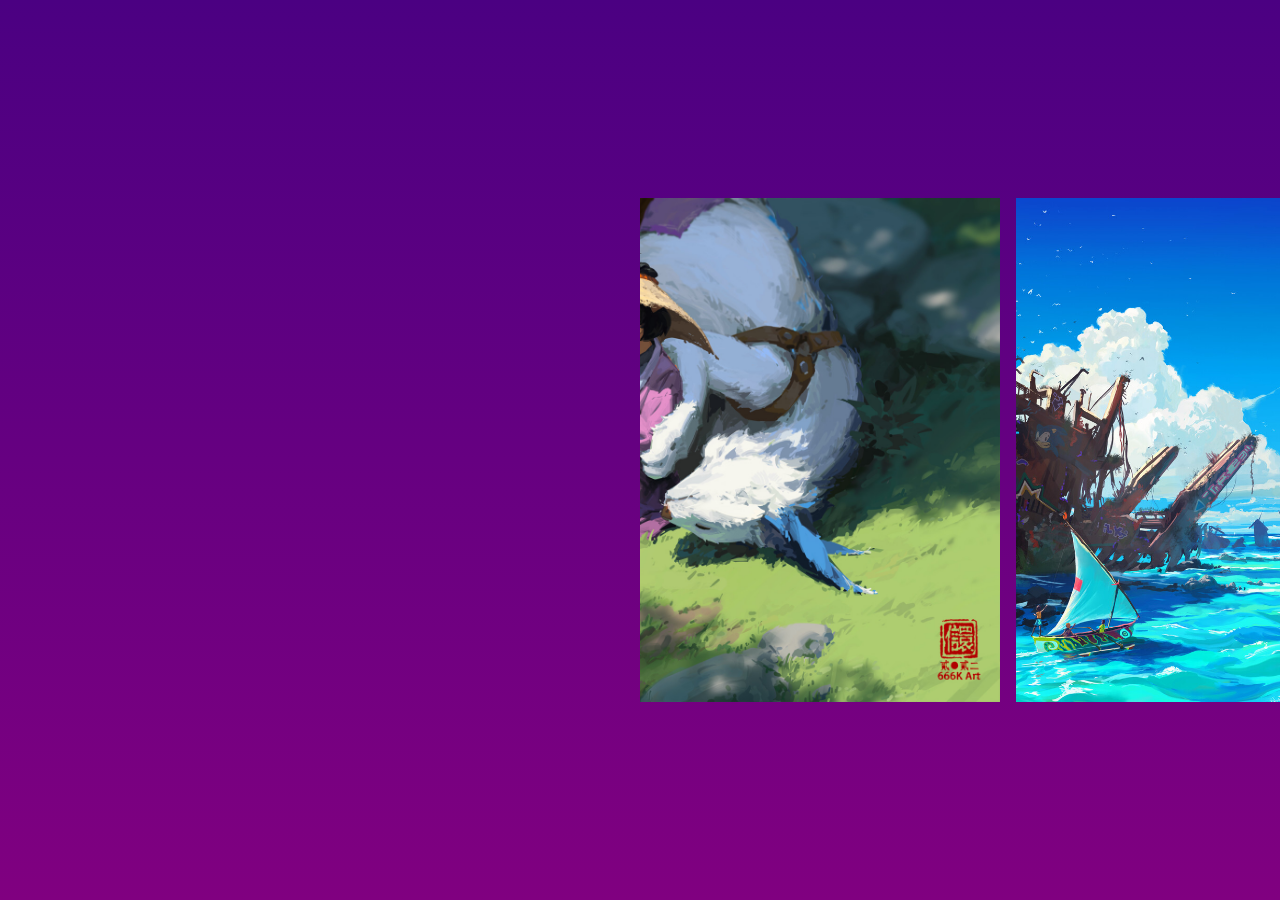
<file: index.html>
<!DOCTYPE html>
<html lang="en">
<head>
    <meta charset="UTF-8">
    <meta name="viewport" content="width=device-width, initial-scale=1.0">
    <title>more like camille</title>
    <link rel="stylesheet" href="./style.css">
</head>
<body>
   <div class="image-track" data-mouse-down-at="0" data-prev-percentage="0" draggable="false">
    <img class="image" src="./images/Kan-Liu-digital-art-artwork-illustration-fantasy-art-sleeping-2193595-wallhere.com.jpg" alt="" draggable="false">
    <img class="image" src="./images/Victor-Sales-digital-art-fantasy-art-ArtStation-coral-ruins-2236508-wallhere.com.jpg" alt="" draggable="false">
    <img class="image" src="./images/artwork-digital-art-nature-clouds-path-2230284-wallhere.com.jpg" alt="" draggable="false">
    <img class="image" src="./images/1297663.jpg" alt="" draggable="false">
    <img class="image" src="./images/Kan-Liu-digital-art-artwork-illustration-fantasy-art-sleeping-2193595-wallhere.com.jpg" alt="" draggable="false">
    <img class="image" src="./images/Victor-Sales-digital-art-fantasy-art-ArtStation-coral-ruins-2236508-wallhere.com.jpg" alt="" draggable="false">
    <img class="image" src="./images/Kan-Liu-digital-art-artwork-illustration-fantasy-art-sleeping-2193595-wallhere.com.jpg" alt="" draggable="false">
    <!-- <img src="./images/Victor-Sales-digital-art-fantasy-art-ArtStation-coral-ruins-2236508-wallhere.com.jpg" alt="" draggable="false"> -->
   </div> 

   <script src="./app.js"></script>
</body>
</html>
</file>
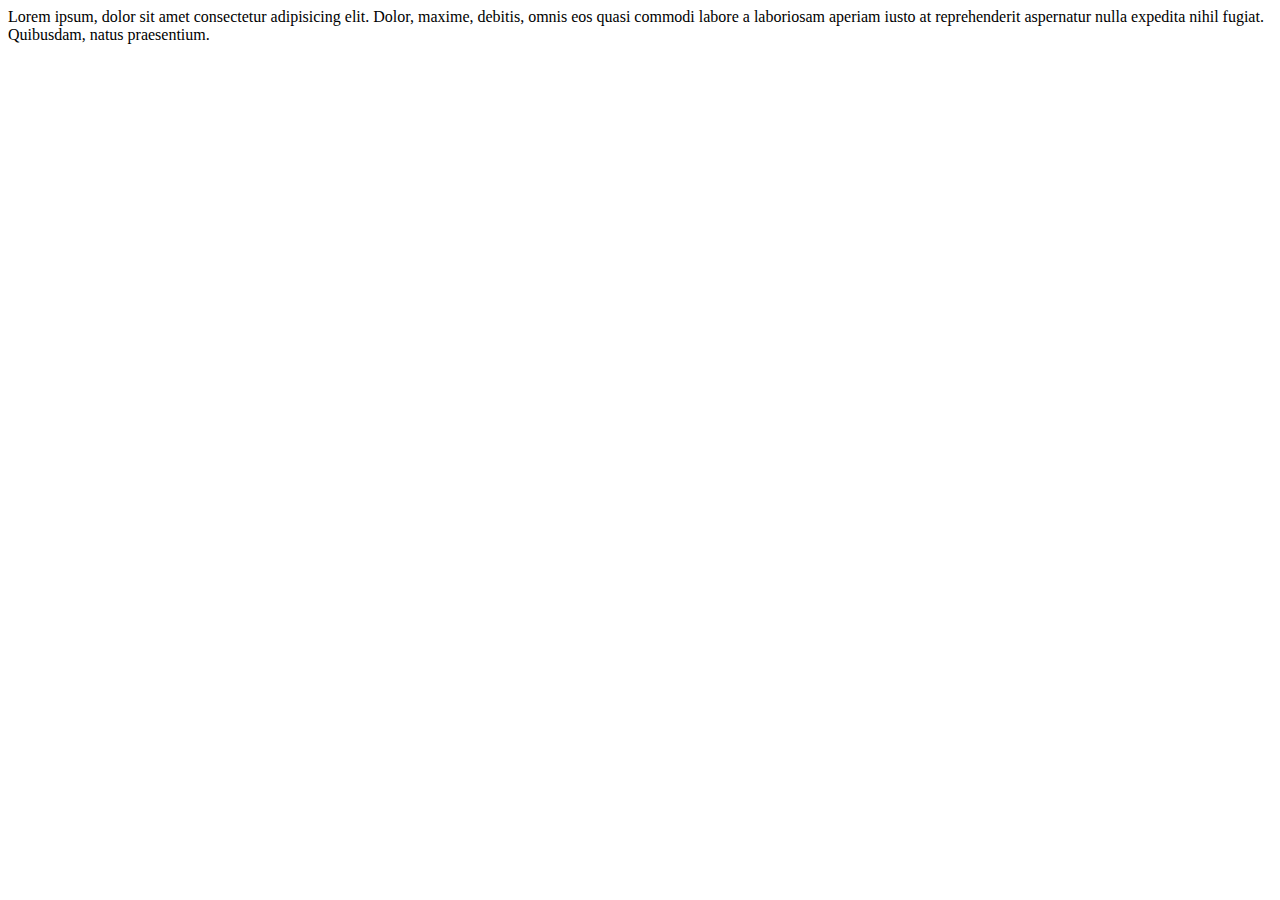
<file: about.html>
<!DOCTYPE html>
<html lang="en">
<head>
    <meta charset="UTF-8">
    <meta name="viewport" content="width=device-width, initial-scale=1.0">
    <title>About</title>
</head>
<body>
    Lorem ipsum, dolor sit amet consectetur adipisicing elit. Dolor, maxime, debitis, omnis eos quasi commodi labore a laboriosam aperiam iusto at reprehenderit aspernatur nulla expedita nihil fugiat. Quibusdam, natus praesentium.
</body>
</html>
</file>
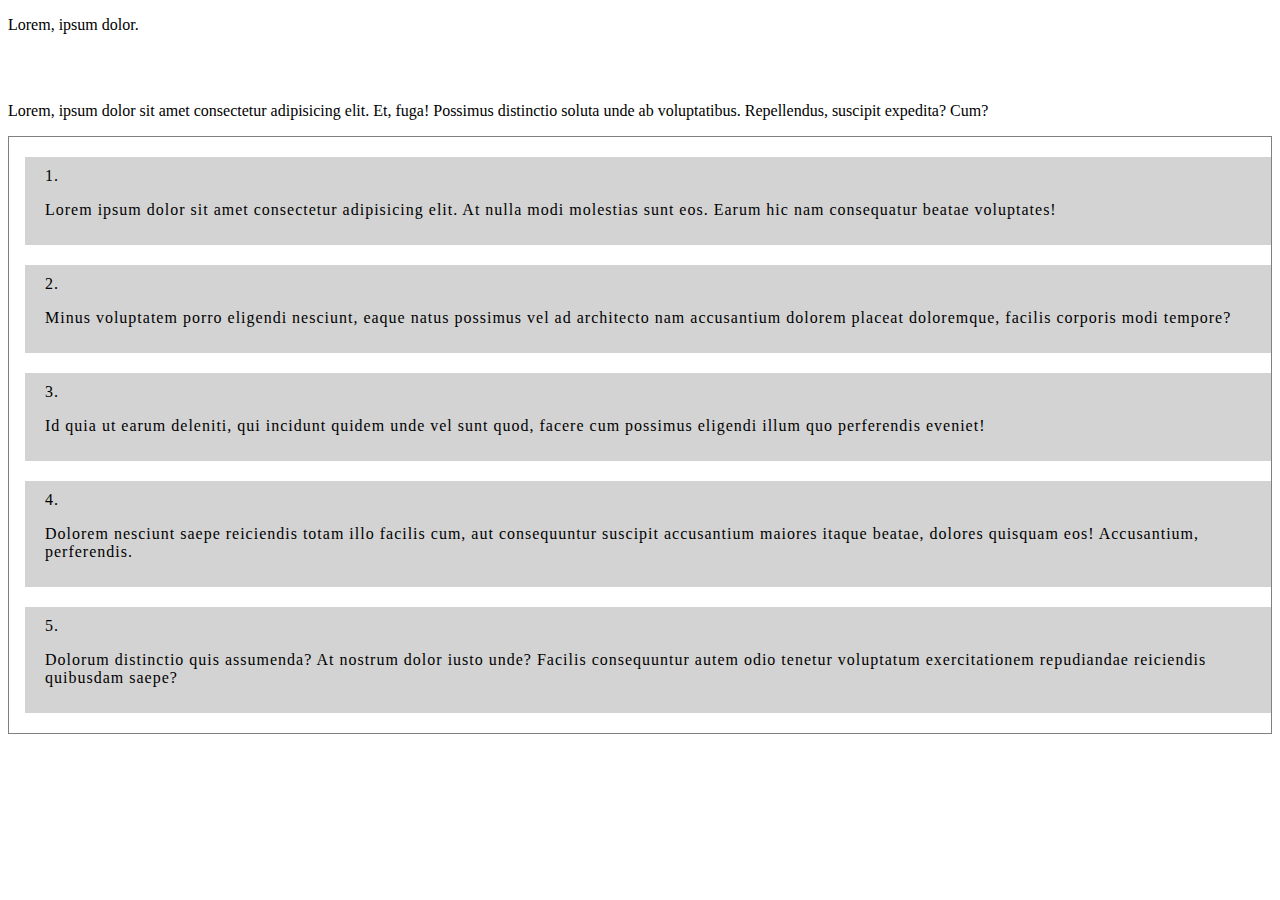
<file: contacts.html>
<!DOCTYPE html>
<html lang="en">
<head>
    <meta charset="UTF-8">
    <meta name="viewport" content="width=device-width, initial-scale=1.0">
    <title>Document</title>
    <style>
        ol{
            list-style-position: inside;
            border: 1px solid grey;
            padding-left: 1rem;
            li{
                background-color: lightgrey;
                margin: 20px 0;
                padding: 10px 20px;
                letter-spacing: 1px;
            }
        }
    </style>
</head>
<body>
    <div>
        <p>Lorem, ipsum dolor.</p>
        <br><br>
        <p>
            Lorem, ipsum dolor sit amet consectetur adipisicing elit. Et, fuga! Possimus distinctio soluta unde ab voluptatibus. Repellendus, suscipit expedita? Cum?
        </p>
        <ol>
            <li>
                <p>Lorem ipsum dolor sit amet consectetur adipisicing elit. At nulla modi molestias sunt eos. Earum hic nam consequatur beatae voluptates!</p>
            </li>
            <li>
                <p>Minus voluptatem porro eligendi nesciunt, eaque natus possimus vel ad architecto nam accusantium dolorem placeat doloremque, facilis corporis modi tempore?</p>
            </li>
            <li>
                <p>Id quia ut earum deleniti, qui incidunt quidem unde vel sunt quod, facere cum possimus eligendi illum quo perferendis eveniet!</p>
            </li>
            <li>
                <p>Dolorem nesciunt saepe reiciendis totam illo facilis cum, aut consequuntur suscipit accusantium maiores itaque beatae, dolores quisquam eos! Accusantium, perferendis.</p>
            </li>
            <li>
                <p>Dolorum distinctio quis assumenda? At nostrum dolor iusto unde? Facilis consequuntur autem odio tenetur voluptatum exercitationem repudiandae reiciendis quibusdam saepe?</p>
            </li>
        </ol>
    </div>
</body>
</html>
</file>
<file: style.css>
*{
    margin: 0;
    padding: 0;
    box-sizing: border-box;
}
body{
    background-color: black;
    background-image: linear-gradient(indigo,purple);
    width: 100%;
    height: 100vh;
    overflow: hidden;
}

.image-track>img{
    width: 40vmin;
    height: 56vmin;
    object-fit: cover;
    object-position: 100% 50%;
    cursor: crosshair;
}

.image-track{
    display: flex;
    gap: 1rem;
    position: absolute;
    top: 50%;
    left: 50%;
    transform: translate(0%,-50%);
}
</file>
